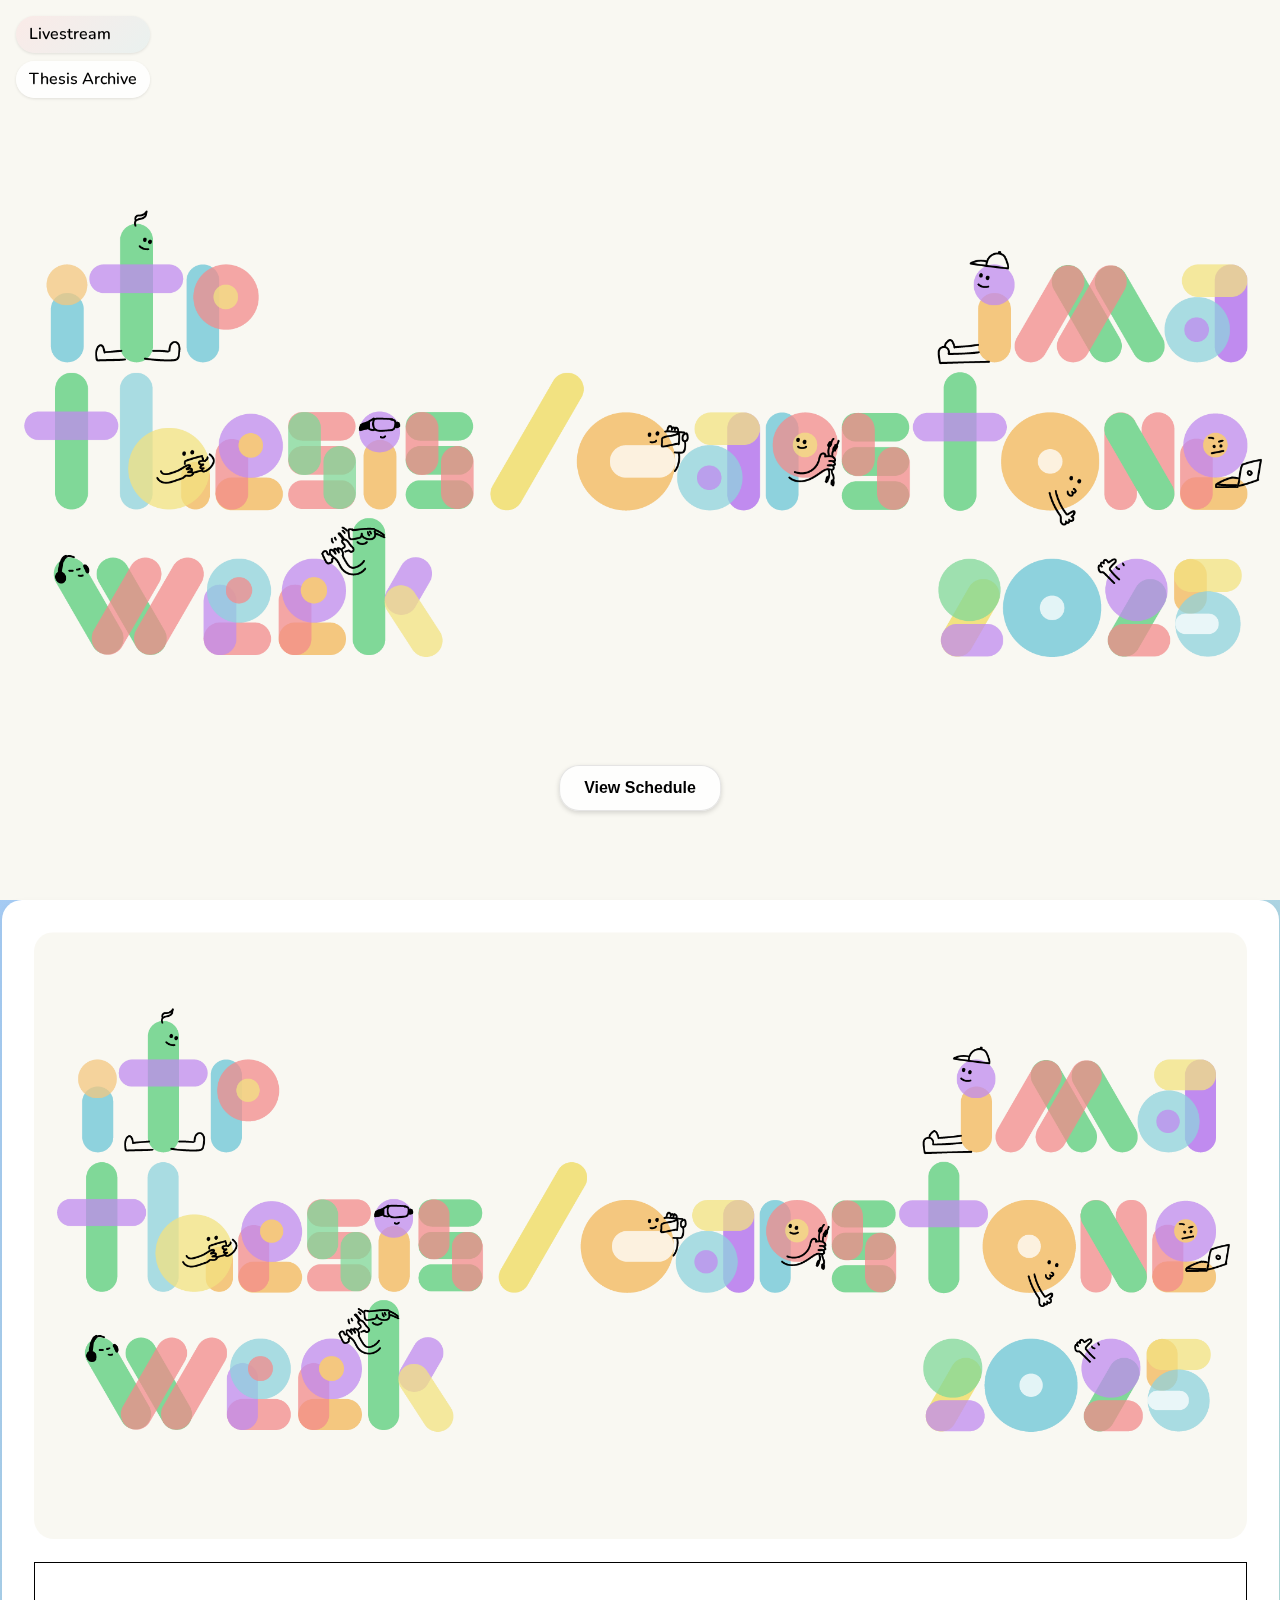
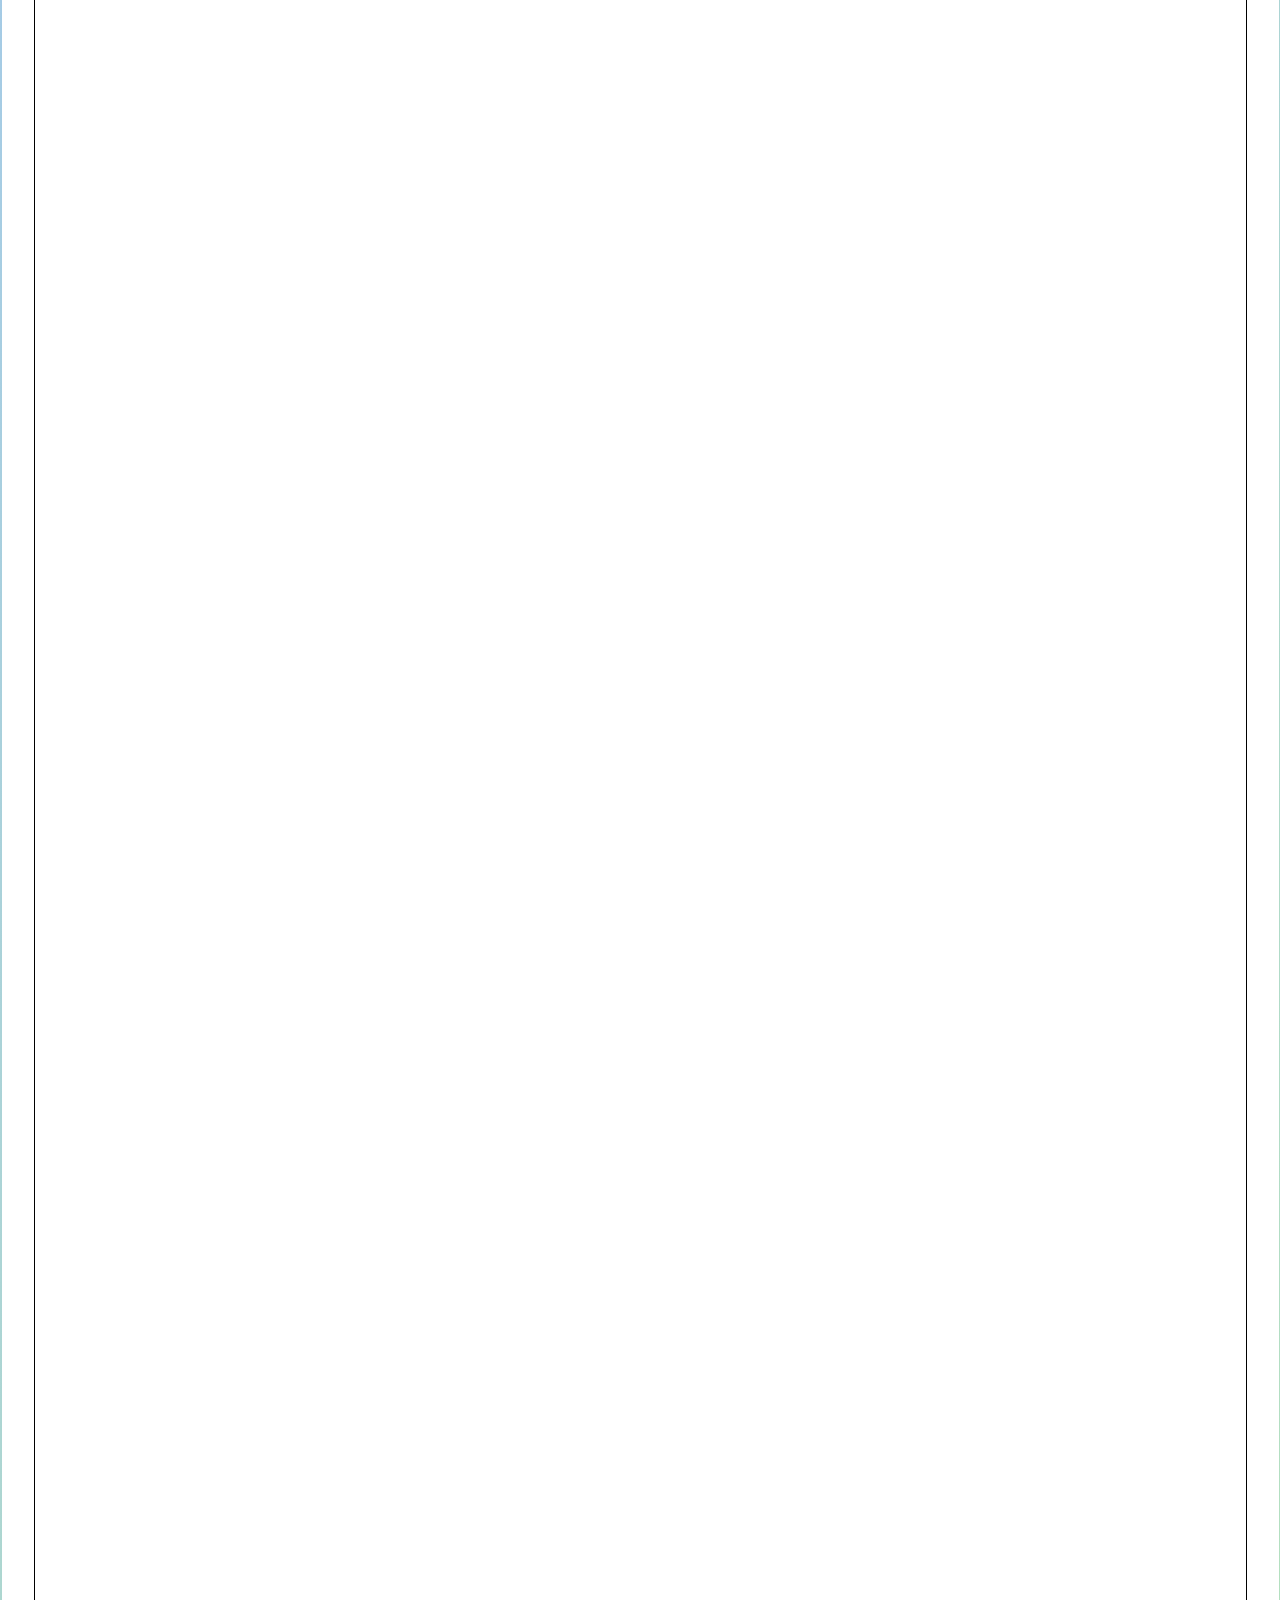
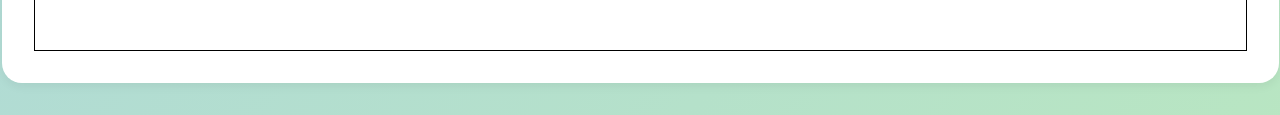
<file: index.html>
<!DOCTYPE html>
<html lang="en">

<head>
  <meta charset="UTF-8">
  <meta name="viewport" content="width=device-width, initial-scale=1.0">
  <title>2025 - ITP Thesis / IMA Capstone Week</title>
  <link href="https://fonts.googleapis.com/css2?family=Inter:wght@300;400;500;600;700&display=swap" rel="stylesheet">
  <link href="https://fonts.googleapis.com/css2?family=Nunito:wght@300;400;600;700&display=swap" rel="stylesheet">
  <style>
    :root {
      /* Pastel Palette */
      --primary: #A0C4FF;
      /* Soft Blue */
      --primary-light: #EAF2FF;
      /* Lighter Blue */
      --secondary: #F1F1F1;
      /* Light Gray */
      --text: #000000;
      /* Dark Gray -> Black for High Contrast */
      --text-light: #333333;
      /* Medium Gray -> Darker Gray for High Contrast */
      --break: #FFADAD;
      /* Soft Red */
      --break-light: #FFE5E5;
      /* Lighter Red */
      --border: #EAEAEA;
      /* Very Light Gray */
      --white: #FFFFFF;
      --bg-body: #FDFDFF;
      /* Very Light Gray/Off-white */
      --banner-text: #000000;
      /* Muted brown -> Black for High Contrast */
      --border-radius-large: 20px;
      /* Super round corners */
    }

    * {
      margin: 0;
      padding: 0;
      box-sizing: border-box;
    }

    body {
      font-family: 'Nunito', 'Inter', -apple-system, BlinkMacSystemFont, sans-serif;
      /* Added Nunito */
      color: var(--text);
      /* Updated background with a gradient */
      background: linear-gradient(135deg,
          #A0C4FF,
          /* Soft Blue */
          #BDECB6,
          /* Light Green */
          #FFFDBB,
          /* Light Yellow */
          #FFDAC1,
          /* Peach */
          #FFADAD,
          /* Soft Red */
          #D7B0FF
          /* Light Purple */
        );
      background-size: 600% 600%;
      /* Make gradient larger for smoother transition */
      animation: gradientBG 15s ease infinite;
      /* Animate the gradient */
      /* Removed gradient background - will be covered */
      background-color: var(--bg-body);
      line-height: 1.5;
      padding: 0;
      /* Remove body padding, handle spacing with banner/container */
      /* Add padding-top to push content below the initially rendered banner */
      /* This value might need adjustment depending on the banner image aspect ratio */
      /* padding-top: 60vh; REMOVED */
    }

    .site-banner {
      color: var(--banner-text);
      padding: 0;
      /* REMOVED padding */
      line-height: 0;
      /* Fixed Full Viewport Banner */
      position: fixed;
      top: 0;
      left: 0;
      width: 100vw;
      /* height: 100vh; REMOVED */
      height: 100vh;
      /* RESTORED */
      z-index: 1;
      /* background-color: #000; CHANGED Fallback color if image fails */
      background-color: #f9f8f2;
      /* Set desired background */
      transition: filter 0.3s ease;
      /* Add transition for smooth blur effect */
    }

    .site-banner.blurred {
      filter: blur(8px);
      /* Apply blur effect when class is added */
    }

    .site-banner img {
      display: block;
      /* Ensure image takes full width and removes bottom space */
      width: 100%;
      /* Already set inline, but good to have here */
      /* height: 100%; REMOVED */
      height: 100%;
      /* RESTORED */
      /* object-fit: cover; CHANGED Cover the area, cropping if needed */
      object-fit: contain;
      /* Contain image to show full image + background */
    }

    /* Style for the scroll-down button on the banner */
    .scroll-down-button {
      position: absolute;
      /* Position relative to the fixed banner */
      top: 85%;
      /* Position lower part of the banner */
      left: 50%;
      transform: translateX(-50%);
      z-index: 2;
      /* Above banner image, below nav */
      padding: 0.8rem 1.5rem;
      font-size: 1rem;
      font-weight: 600;
      color: var(--text);
      background-color: rgba(255, 255, 255, 0.85);
      border: 1px solid rgba(0, 0, 0, 0.1);
      border-radius: var(--border-radius-large);
      cursor: pointer;
      transition: all 0.2s ease;
      box-shadow: 0 2px 5px rgba(0, 0, 0, 0.15);
      backdrop-filter: blur(3px);
    }

    .scroll-down-button:hover {
      background-color: var(--white);
      transform: translateX(-50%) translateY(-2px);
      box-shadow: 0 4px 8px rgba(0, 0, 0, 0.2);
    }

    .site-nav {
      position: fixed;
      top: 0;
      left: 0;
      z-index: 101;
      padding: 1rem;
      /* Add some spacing */
      overflow: hidden;
      /* Hide overflow from animated rectangles */
    }

    /* Add animation container for rectangles */
    .nav-animation-container {
      position: absolute;
      top: 0;
      left: 0;
      width: 100%;
      height: 100%;
      pointer-events: none;
      display: block;
      overflow: visible;
    }

    /* Rectangle animation styles */
    .nav-rectangle {
      position: absolute;
      width: 100%;
      height: 100%;
      animation: rectangleFlow 8s linear infinite;
      opacity: 0.8;
      transform: translateY(0);
      overflow: visible;
      display: flex;
      align-items: center;
      justify-content: center;
      background-color: transparent;
      overflow: hidden;
    }

    .nav-rectangle img {
      width: 200%;
      height: auto;
      object-fit: contain;
      mix-blend-mode: multiply;
      display: block;
      transform: rotate(-90deg);
    }

    #sheetSchedule{
      display: block;
      width: 100%;
      height: 1689px;
      border: solid 1px black;
    }

    #jsonSchedule {
      display: none;
    }

    @keyframes rectangleFlow {
      0% {
        transform: translateY(0);
        opacity: 0.8;
      }

      100% {
        transform: translateY(-100%);
        opacity: 0.8;
      }
    }

    .site-nav a {
      color: var(--text);
      /* Changed from --primary */
      text-decoration: none;
      font-weight: 600;
      font-size: 1rem;
      transition: background-color 0.2s ease, color 0.2s ease;
      display: block;
      /* Make links block-level for easier spacing */
      margin-bottom: 0.5rem;
      /* Space between links */
      padding: 0.4rem 0.8rem;
      /* Padding inside link */
      background-color: rgba(255, 255, 255, 0.85);
      /* Updated Semi-transparent background */
      border-radius: var(--border-radius-large);
      /* Use variable for consistent rounding */
      backdrop-filter: blur(3px);
      /* Frosted glass effect */
      box-shadow: 0 1px 3px rgba(0, 0, 0, 0.1);
      position: relative;
      overflow: hidden;
    }

    .site-nav a.livestream-link {
      background: linear-gradient(135deg,
          rgba(255, 182, 193, 0.2),
          /* Pastel Pink */
          rgba(173, 216, 230, 0.2),
          /* Pastel Blue */
          rgba(144, 238, 144, 0.2),
          /* Pastel Green */
          rgba(255, 218, 185, 0.2),
          /* Pastel Peach */
          rgba(221, 160, 221, 0.2)
          /* Pastel Purple */
        );
      background-size: 400% 400%;
      animation: gradientFlow 8s ease infinite;
    }

    @keyframes gradientFlow {
      0% {
        background-position: 0% 50%;
      }

      50% {
        background-position: 100% 50%;
      }

      100% {
        background-position: 0% 50%;
      }
    }

    .site-nav a:hover {
      color: var(--text);
      background-color: var(--white);
      /* Use solid white on hover */
    }

    .container {
      max-width: 1277px;
      /* Reduced width */
      /* margin: 100vh auto 2rem; CHANGED */
      /* margin: 2rem auto 2rem; CHANGED Set top margin relative to body padding */
      margin: 100vh auto 2rem;
      /* RESTORED Start below banner */
      padding: 2rem;
      background-color: var(--white);
      border-radius: var(--border-radius-large);
      /* Use variable */
      box-shadow: 0 4px 10px rgba(0, 0, 0, 0.05);
      /* Soft shadow */
      position: relative;
      /* Needed for z-index stacking */
      z-index: 10;
      /* Above banner, below nav */
    }

    h1 {
      font-size: 1.8rem;
      /* Slightly smaller */
      font-weight: 600;
      margin-bottom: 1.5rem;
      color: var(--text);
      text-align: center;
      /* Center title */
    }

    .tabs {
      display: flex;
      gap: 0.5rem;
      margin-bottom: 2rem;
      flex-wrap: wrap;
    }

    .tab-button {
      padding: 0.75rem 1.25rem;
      background-color: var(--white);
      border: 1px solid var(--border);
      border-radius: var(--border-radius-large);
      /* Use variable */
      font-weight: 600;
      /* Bolder */
      font-size: 0.9rem;
      /* Slightly smaller */
      cursor: pointer;
      transition: all 0.2s ease;
      color: var(--text);
    }

    .tab-button:hover {
      background-color: var(--primary-light);
      border-color: var(--primary);
      color: var(--text);
      /* Changed from --primary */
    }

    .tab-button.active {
      background-color: var(--primary);
      color: var(--text);
      /* Changed from var(--white) to var(--text) for higher contrast */
      border-color: var(--primary);
      font-weight: 700;
      /* Make active text bolder for even better contrast */
    }

    /* Add specific colors for each day */
    .tab-button[data-day="monday"] {
      --day-color: #FFB5E8;
      /* Pastel Pink */
    }

    .tab-button[data-day="tuesday"] {
      --day-color: #B5DEFF;
      /* Pastel Blue */
    }

    .tab-button[data-day="wednesday"] {
      --day-color: #BFFCC6;
      /* Pastel Green */
    }

    .tab-button[data-day="thursday"] {
      --day-color: #FFC9DE;
      /* Pastel Rose */
    }

    .tab-button[data-day="friday"] {
      --day-color: #D5AAFF;
      /* Pastel Purple */
    }

    .tab-button:hover {
      background-color: var(--day-color);
      border-color: var(--day-color);
      color: var(--text);
    }

    .tab-button.active {
      background-color: var(--day-color);
      color: var(--text);
      /* Changed from var(--white) to var(--text) for higher contrast */
      border-color: var(--day-color);
      font-weight: 700;
      /* Make active text bolder for even better contrast */
    }

    .schedule {
      display: none;
    }

    .schedule.visible {
      display: block;
      animation: fadeIn 0.3s ease;
    }

    .timeline {
      position: relative;
    }

    .time-labels {
      display: flex;
      border-bottom: 1px solid var(--border);
      position: sticky;
      top: 60px;
      background-color: var(--white);
      z-index: 10;
      padding-bottom: 0.5rem;
    }

    .time-label {
      flex: 1;
      text-align: center;
      font-size: 0.8rem;
      color: var(--text-light);
      font-weight: 500;
    }

    .slots {
      position: relative;
      padding-top: 1rem;
      max-width: 95%;
      /* Constrain slots width slightly within container */
      margin: 0 auto;
      /* Center the slots area */
    }

    .time-slot {
      display: flex;
      margin-bottom: 1.2rem;
      /* Increased space to prevent overlap */
      height: 3.2rem;
      /* Slightly shorter */
      position: relative;
      align-items: center;
      /* Align items vertically */
    }

    .time {
      width: 70px;
      /* Slightly narrower time */
      font-size: 0.9rem;
      /* Increased from 0.8rem */
      color: var(--text);
      /* Changed from --text-light to --text for better contrast */
      font-weight: 600;
      /* Increased from 500 */
      display: flex;
      align-items: center;
      flex-shrink: 0;
      justify-content: flex-end;
      /* Right align time */
      padding-right: 0.75rem;
      /* Space between time and slot */
      background-color: rgba(255, 255, 255, 0.7);
      /* Added subtle background */
      padding: 0.2rem 0.5rem;
      /* Added padding */
      border-radius: 4px;
      /* Added rounded corners */
      margin-right: 0.5rem;
      /* Added spacing */
    }

    .slot-content {
      flex: 1;
      background-color: var(--white);
      border: none;
      /* Remove base border */
      border-top: 1px solid rgba(255, 255, 255, 0.5);
      /* Lighter top */
      border-radius: var(--border-radius-large);
      /* Use variable */
      padding: 0.6rem 0.9rem;
      /* Adjusted padding */
      font-size: 0.9rem;
      /* Adjusted font size */
      transition: all 0.2s ease;
      display: flex;
      align-items: center;
      height: 100%;
      min-width: 0;
      /* Allow shrinking */
    }

    .slot-content:hover {
      /* border-color: var(--primary); Keep base hover border */
      border-color: var(--text-light);
      /* Use a darker neutral border on hover */
      transform: translateY(-2px);
      box-shadow: 0 4px 6px -1px rgba(0, 0, 0, 0.05);
      /* Softer shadow */
    }

    /* 3D Border Effect for Slot Content (Students & Breaks) */
    .student-slot .slot-content,
    .break-slot .slot-content {
      border: none;
      /* Remove base border */
      border-top: 1px solid rgba(255, 255, 255, 0.5);
      /* Lighter top */
      border-radius: var(--border-radius-large);
      /* Use variable */
      padding: 0.6rem 0.9rem;
      /* Adjusted padding */
      font-size: 0.9rem;
      /* Adjusted font size */
      transition: all 0.2s ease;
      display: flex;
      align-items: center;
      height: 100%;
      min-width: 0;
      /* Allow shrinking */
    }

    .empty-slot .slot-content {
      background-color: var(--bg-body);
      /* Use body bg for empty */
      border: 1px dashed var(--border);
      color: var(--text-light);
      flex-shrink: 0;
      /* Prevent shrinking */
    }

    .break-slot .slot-content {
      background-color: var(--break-light);
      border-color: var(--break);
      color: var(--text);
      /* Changed from --break */
      font-weight: 600;
    }

    .student-slot .student-name {
      font-weight: 600;
      /* Bolder names */
      white-space: nowrap;
      /* Prevent wrapping */
      overflow: hidden;
      /* Hide overflow */
      text-overflow: ellipsis;
      /* Add ellipsis */
    }

    .student-slot .slot-number {
      background-color: var(--primary);
      color: var(--white);
      border-radius: 50%;
      width: 22px;
      /* Adjusted size */
      height: 22px;
      /* Adjusted size */
      display: flex;
      align-items: center;
      justify-content: center;
      font-size: 0.7rem;
      /* Adjusted size */
      margin-right: 0.6rem;
      /* Adjusted margin */
      flex-shrink: 0;
      /* Prevent shrinking */
      /* 3D Border Effect for Slot Number */
      border-top: 1px solid rgba(255, 255, 255, 0.6);
      /* Lighter top */
      border-left: 1px solid rgba(255, 255, 255, 0.5);
      /* Lighter left */
      border-bottom: 1px solid rgba(0, 0, 0, 0.2);
      /* Darker bottom */
      border-right: 1px solid rgba(0, 0, 0, 0.2);
      /* Darker right */
      box-shadow: 1px 1px 2px rgba(0, 0, 0, 0.1);
      /* Subtle drop shadow */
      /* Ensure text contrasts with dynamic background */
      /* color: var(--white); /* Set dynamically in JS now */
      /* background-color: var(--primary); /* Set dynamically in JS now */
    }

    .legend {
      display: flex;
      gap: 1.5rem;
      margin: 2rem 0;
      flex-wrap: wrap;
    }

    .legend-item {
      display: flex;
      align-items: center;
      font-size: 0.85rem;
    }

    .legend-color {
      width: 12px;
      height: 12px;
      border-radius: 3px;
      margin-right: 0.5rem;
    }

    .legend-break .legend-color {
      background-color: var(--break);
    }

    .legend-empty .legend-color {
      background-color: #F9FAFB;
      border: 1px dashed var(--border);
    }

    .legend-student .legend-color {
      background-color: var(--primary);
    }

    .visually-hidden {
      display: none;
    }

    .consolidated-empty-slot .slot-content {
      background-color: var(--secondary);
      /* Use secondary gray */
      border: 1px dashed var(--border);
      color: var(--text-light);
      font-style: italic;
      height: auto;
      /* Allow height to adjust */
      min-height: 3.2rem;
      /* Match new slot height */
      padding: 0.8rem 1rem;
      /* Adjusted padding */
      align-items: center;
      justify-content: center;
      border-radius: var(--border-radius-large);
      /* Use variable */
    }

    .consolidated-empty-slot .time {
      display: none;
      /* Hide the individual time for consolidated slots */
    }

    /* Section Styling */
    .schedule-section {
      border: 1px solid var(--border);
      /* Folder-like corners: Rounded top, square bottom */
      border-radius: 10px;
      /* Rounded all corners */
      margin-bottom: 1.5rem;
      padding: 1rem;
      transition: background-color 0.3s ease;
      position: relative;
      /* Needed for absolute positioning of the tab */
      padding-top: 1rem;
      /* Adjust padding-top if needed based on tab */
      margin-top: 30px;
      /* Increased margin-top for more tab clearance */
      /* Remove background-clip if it causes issues */
      /* background-clip: padding-box; */
    }

    .section-department-tab {
      position: absolute;
      top: -25px;
      left: 15px;
      background-color: inherit;
      color: var(--text);
      padding: 0.4rem 0.8rem;
      border: 1px solid var(--border);
      border-bottom: none;
      border-radius: 8px 8px 0 0;
      font-size: 0.75rem;
      font-weight: 700;
      z-index: 5;
      text-transform: uppercase;
      letter-spacing: 0.5px;
      white-space: nowrap;
      cursor: pointer;
      transition: all 0.2s ease;
    }

    .section-department-tab:hover {
      text-decoration: underline;
    }

    .section-content {
      /* Hidden by default - using max-height for transition */
      max-height: 0;
      overflow: hidden;
      transition: max-height 0.4s ease-out;
      opacity: 0;
      transition: max-height 0.4s ease-out, opacity 0.3s ease-out;
    }

    .schedule-section.expanded .section-content {
      /* Adjust max-height as needed, should be larger than expected content */
      max-height: 2000px;
      /* Increased value to accommodate more content */
      opacity: 1;
    }

    .section-instructor {
      font-weight: 600;
      color: var(--text);
      /* Ensure contrast */
      margin-bottom: 1rem;
      padding-bottom: 0.5rem;
      border-bottom: 1px solid var(--border);
      font-size: 0.85rem;
      /* Slightly smaller */
      margin-top: 0rem;
      /* Remove space below the tab */
      /* Mix blend mode can sometimes help text contrast on varied backgrounds, but can be complex */
      /* mix-blend-mode: difference; /* Experiment if needed */
    }

    /* Remove section-color-* classes as we'll use inline styles */
    /*.schedule-section.section-color-1 { ... } etc. */

    @keyframes fadeIn {
      from {
        opacity: 0;
        transform: translateY(10px);
      }

      to {
        opacity: 1;
        transform: translateY(0);
      }
    }

    /* Added animation for the background gradient */
    @keyframes gradientBG {
      0% {
        background-position: 0% 50%;
      }

      50% {
        background-position: 100% 50%;
      }

      100% {
        background-position: 0% 50%;
      }
    }

    @media (max-width: 768px) {
      .container {
        padding: 1rem;
      }

      .time {
        width: 60px;
        font-size: 0.75rem;
      }

      .slot-content {
        padding: 0.5rem 0.75rem;
        font-size: 0.85rem;
      }

      .student-slot .slot-number {
        width: 20px;
        height: 20px;
        font-size: 0.7rem;
        margin-right: 0.5rem;
      }
    }

    @media (max-width: 1229px) {
      body {
        padding-top: 0;
        /* Remove space reserved for fixed banner */
        overflow: visible;
        /* Changed from hidden to visible to allow scrolling */
      }

      /* Hide banner image in container on mobile */
      .container img {
        display: none;
      }

      .layout-wrapper {
        display: flex;
        height: 100vh;
        /* Make wrapper fill viewport height */
        overflow: visible;
        /* Changed from hidden to visible */
      }

      .left-column {
        width: 280px;
        /* Fixed width for left column */
        flex-shrink: 0;
        padding: 1rem;
        height: 100vh;
        /* Fill viewport height */
        overflow-y: auto;
        /* Changed from hidden to auto to allow scrolling */
        position: sticky;
        /* Keep left column visible */
        top: 0;
        background-color: #f9f8f2;
        /* Updated background color */
        border-right: 1px solid var(--border);
        position: relative;
        /* For animation container positioning */
      }

      .right-column {
        flex-grow: 1;
        /* Take remaining width */
        height: 100vh;
        /* Fill viewport height */
        overflow-y: auto;
        /* Allow right column (schedule) to scroll */
        padding: 1.5rem 2rem;
        /* Add padding for content */
        -webkit-overflow-scrolling: touch;
        /* Smooth scrolling on iOS */
      }

      .site-nav {
        position: static;
        /* Override fixed positioning */
        padding: 0;
        /* Remove original padding */
        position: relative;
        /* For z-index stacking */
        z-index: 1;
        /* Place above animation */
      }

      .nav-animation-container {
        display: block;
        /* Show animation on mobile */
        position: fixed;
        /* Fixed to viewport */
        top: 0;
        left: 0;
        width: 280px;
        /* Match left column width */
        height: 100vh;
        /* Full viewport height */
        z-index: 0;
        /* Place behind content */
      }

      .site-nav a {
        /* Styles mostly okay, maybe adjust margin */
        margin-bottom: 0.75rem;
        position: relative;
        /* Ensure links appear above animation */
        z-index: 1;
      }

      /* Adjust Banner for Sidebar */
      .site-banner-placeholder .site-banner {
        /* Styles are set by JS, but ensure no conflicting CSS */
        position: static !important;
        /* Ensure it's not fixed */
        height: auto !important;
        width: 100% !important;
        margin-top: 1rem !important;
        /* Ensure space */
        z-index: auto;
        /* Reset z-index */
      }

      .site-banner img {
        object-fit: contain;
        /* Ensure full image is visible */
        max-height: 300px;
        /* Limit banner height in sidebar */
      }

      .scroll-down-button {
        display: none !important;
        /* Hide button moved by JS, but CSS backup */
      }

      /* Adjust Container for Right Column */
      .container {
        margin: 0 auto;
        /* Remove top margin, keep centered horizontally if needed */
        max-width: 100%;
        /* Allow container to fill right column */
        padding: 1rem;
        /* Adjust padding if needed */
        height: auto;
        /* Let content define height */
        box-shadow: none;
        /* Remove shadow if desired */
        border-radius: var(--border-radius-large);
        /* Keep rounding */
        /* Ensure container background is distinct from right-column padding area */
        background-color: var(--white);
        position: relative;
        /* Reset z-index context if needed */
        z-index: auto;
      }

      /* Adjust sticky time labels for new scrolling context */
      .time-labels {
        top: 0;
        /* Stick to the top of the scrolling right column */
        z-index: 100;
        /* Ensure it's above schedule content */
      }

      /* Adjust section tab positioning relative to scrolling container */
      .section-department-tab {
        /* Might need adjustment if sticking behavior changes */
        z-index: 10;
        /* Ensure above section content but below time labels */
      }
    }

    /* === Mobile Menu Styles (below 850px) === */
    #menu-toggle,
    #close-menu {
      display: none;
      /* Hide buttons by default */
      position: fixed;
      /* Keep them in place */
      z-index: 105;
      /* Above most other elements */
      background: rgba(255, 255, 255, 0.85);
      border: 1px solid rgba(0, 0, 0, 0.1);
      border-radius: 50%;
      width: 40px;
      height: 40px;
      font-size: 1.5rem;
      line-height: 38px;
      /* Center icon vertically */
      text-align: center;
      cursor: pointer;
      box-shadow: 0 2px 5px rgba(0, 0, 0, 0.15);
      backdrop-filter: blur(3px);
      color: var(--text);
    }

    #menu-toggle {
      top: 1rem;
      left: 1rem;
    }

    #close-menu {
      top: 1rem;
      right: 1rem;
      /* Positioned relative to the sliding menu */
      /* Override fixed positioning when inside the column */
      position: absolute;
    }

    @media (max-width: 849px) {
      .layout-wrapper {
        /* On mobile, layout-wrapper doesn't need flex */
        display: block;
      }

      #menu-toggle {
        display: block;
        /* Show hamburger on mobile */
      }

      .left-column {
        position: fixed;
        top: 0;
        left: 0;
        height: 100vh;
        width: 280px;
        /* Or your preferred width */
        transform: translateX(-100%);
        transition: transform 0.3s ease-in-out;
        z-index: 102;
        /* Above content, below buttons */
        background-color: #f9f8f2;
        /* Updated background color */
        border-right: 1px solid var(--border);
        overflow: hidden;
        /* Prevent overflow */
        /* overflow-y: auto; Allow vertical scrolling for content */
        padding-top: 4rem;
        /* Space for close button */
      }

      .left-column.open {
        transform: translateX(0);
      }

      .left-column.open #close-menu {
        display: block;
        /* Show close button only when menu is open */
      }

      .right-column {
        width: 100%;
        height: auto;
        /* Allow content to determine height */
        overflow-y: visible;
        /* Reset overflow */
        padding: 1rem;
        /* Adjust padding */
        padding-top: 4rem;
        /* Add padding to avoid content going under fixed menu toggle */
      }

      .right-column #menu-toggle {
        /* Already positioned fixed, no extra style needed here */
      }

      .container {
        margin-top: 0;
        /* Remove margin pushed by banner */
        padding-top: 1rem;
        /* Adjust if needed */
      }

      /* Hide banner elements that don't make sense in sidebar */
      .left-column .site-banner .scroll-down-button {
        display: none !important;
      }

      /* Ensure banner image fits */
      .left-column .site-banner img {
        max-height: 200px;
        /* Further reduce height */
        object-fit: contain;
      }

      /* Adjust nav links if needed */
      .left-column .site-nav {
        margin-top: 1rem;
        /* Add space below close button */
      }
    }

    /* === End Mobile Menu Styles === */

    @media (min-width: 1230px) {
      .nav-animation-container {
        display: none;
        /* Hide the animation container on wide screens */
      }
    }
  </style>
</head>

<body>
  <div class="site-banner">
    <img src="./public/assets/banner.png" alt="IMA / ITP Thesis Capstone Banner" class="logo">
    <button id="viewScheduleBtn" class="scroll-down-button">View Schedule</button>
  </div>

  <main class="layout-wrapper">
    <div class="left-column">
      <div class="nav-animation-container">
        <div class="nav-rectangle">
          <img src="./public/assets/banner.png" alt="IMA / ITP Thesis Capstone Banner" />
        </div>
        <div class="nav-rectangle">
          <img src="./public/assets/banner.png" alt="IMA / ITP Thesis Capstone Banner" />
        </div>
        <div class="nav-rectangle">
          <img src="./public/assets/banner.png" alt="IMA / ITP Thesis Capstone Banner" />
        </div>
        <div class="nav-rectangle">
          <img src="./public/assets/banner.png" alt="IMA / ITP Thesis Capstone Banner" />
        </div>
        <div class="nav-rectangle">
          <img src="./public/assets/banner.png" alt="IMA / ITP Thesis Capstone Banner" />
        </div>
        <div class="nav-rectangle">
          <img src="./public/assets/banner.png" alt="IMA / ITP Thesis Capstone Banner" />
        </div>
      </div>
      <button id="close-menu" aria-label="Close menu">&times;</button>
      <nav class="site-nav">
        <a href="livestream.html" class="livestream-link">Livestream</a>
        <a href="http://itp.nyu.edu/thesis/archive" target="_blank">Thesis Archive</a>
      </nav>
      <div class="site-banner-placeholder"></div>
    </div>

    <div class="right-column">
      <button id="menu-toggle" aria-label="Open menu">&#9776;</button>
      <div class="container">
        <img style="border-radius: 20px; margin-bottom: 1rem" width="100%" src="./public/assets/banner.png"
          alt="IMA / ITP Thesis Capstone Banner" />

        <iframe id="sheetSchedule" src="https://docs.google.com/spreadsheets/d/e/2PACX-1vShGic_Em9G53mM2WOmABByT2n8ZsWSZMbVfePNIZtgY8OyQJlx79Bb-GTlsEvLDSfQVQNGcKves7wz/pubhtml?gid=549770974&single=true" width="100%" height="1690">
        </iframe>

        <section id="jsonSchedule">
          <div class="tabs">
            <button class="tab-button active" data-day="monday">Monday, May 5</button>
            <button class="tab-button" data-day="tuesday">Tuesday, May 6</button>
            <button class="tab-button" data-day="wednesday">Wednesday, May 7</button>
            <button class="tab-button" data-day="thursday">Thursday, May 8</button>
            <button class="tab-button" data-day="friday">Friday, May 9</button>
          </div>

          <div id="monday" class="schedule visible">
            <h2>Monday, May 5</h2>
            <div class="timeline">
              <div class="slots">
                <!-- Slots will be generated by JavaScript -->
              </div>
            </div>
          </div>

          <div id="tuesday" class="schedule">
            <h2>Tuesday, May 6</h2>
            <div class="timeline">
              <div class="slots">
                <!-- Slots will be generated by JavaScript -->
              </div>
            </div>
          </div>

          <div id="wednesday" class="schedule">
            <h2>Wednesday, May 7</h2>
            <div class="timeline">
              <div class="slots">
                <!-- Slots will be generated by JavaScript -->
              </div>
            </div>
          </div>

          <div id="thursday" class="schedule">
            <h2>Thursday, May 8</h2>
            <div class="timeline">
              <div class="slots">
                <!-- Slots will be generated by JavaScript -->
              </div>
            </div>
          </div>

          <div id="friday" class="schedule">
            <h2>Friday, May 9</h2>
            <div class="timeline">
              <div class="slots">
                <!-- Slots will be generated by JavaScript -->
              </div>
            </div>
          </div>
        </section>
      </div>
    </div>
  </main>

  <script>
    document.addEventListener('DOMContentLoaded', async function () {
      const tabs = document.querySelectorAll('.tab-button');
      const schedules = document.querySelectorAll('.schedule');
      const totalSectionColors = 4; // No longer needed for cycling
      let scheduleData = {}; // To store fetched data
      let instructorMap = {}; // To map instructor IDs to names AND colors

      // --- Helper Functions ---
      function parseTime(timeStr) {
        if (!timeStr) return 0;
        const [time, modifier] = timeStr.split(' ');
        if (!time || !modifier) return 0; // Basic validation
        let [hours, minutes] = time.split(':').map(Number);
        if (isNaN(hours) || isNaN(minutes)) return 0; // More validation
        if (modifier.toUpperCase() === 'PM' && hours !== 12) hours += 12;
        if (modifier.toUpperCase() === 'AM' && hours === 12) hours = 0; // Midnight case
        return hours * 60 + minutes; // Return total minutes from midnight
      }

      function formatTime(totalMinutes) {
        let hours = Math.floor(totalMinutes / 60);
        const minutes = totalMinutes % 60;
        const modifier = hours >= 12 ? 'PM' : 'AM';
        hours = hours % 12;
        if (hours === 0) hours = 12; // Handle 12 AM/PM
        return `${hours}:${minutes.toString().padStart(2, '0')} ${modifier}`;
      }

      // --- Helper Function to Darken a Hex Color ---
      function darkenColor(hexColor, amount) {
        if (!hexColor || typeof hexColor !== 'string' || hexColor.charAt(0) !== '#') {
          // console.warn("Invalid color passed to darkenColor:", hexColor);
          return 'var(--primary-light)'; // Return default if invalid
        }
        let color = hexColor.slice(1); // Remove #
        let num = parseInt(color, 16);

        let r = (num >> 16) - amount;
        let g = ((num >> 8) & 0x00FF) - amount;
        let b = (num & 0x0000FF) - amount;

        r = Math.max(0, r); // Clamp values to 0-255
        g = Math.max(0, g);
        b = Math.max(0, b);

        r = Math.min(255, r);
        g = Math.min(255, g);
        b = Math.min(255, b);

        let newColor = (r << 16) + (g << 8) + b;
        return '#' + newColor.toString(16).padStart(6, '0');
      }

      // --- Helper Function to Lighten a Hex Color ---
      function lightenColor(hexColor, amount) {
        if (!hexColor || typeof hexColor !== 'string' || hexColor.charAt(0) !== '#') {
          // console.warn("Invalid color passed to lightenColor:", hexColor);
          return 'var(--primary-light)'; // Fallback
        }
        let color = hexColor.slice(1); // Remove #
        let num = parseInt(color, 16);

        let r = (num >> 16) + amount;
        let g = ((num >> 8) & 0x00FF) + amount;
        let b = (num & 0x0000FF) + amount;

        r = Math.min(255, Math.max(0, r)); // Clamp values to 0-255
        g = Math.min(255, Math.max(0, g));
        b = Math.min(255, Math.max(0, b));

        let newColor = (r << 16) + (g << 8) + b;
        return '#' + newColor.toString(16).padStart(6, '0');
      }

      // --- Helper Function to Find Next Non-Empty/Non-Break Event ---
      function findNextMeaningfulEventInfo(startTime, dayData, eventsMap, slotDuration, dayEndTime) {
        for (let lookaheadTime = startTime + slotDuration; lookaheadTime < dayEndTime; lookaheadTime +=
          slotDuration) {
          const eventData = eventsMap.get(lookaheadTime);
          if (eventData) {
            if (eventData.type === 'student') {
              const isExternal = !!eventData.from_section;
              const instructorIdForSection = isExternal ? eventData.from_section : eventData.instructorId;
              return {
                eventData,
                instructorIdForSection,
                time: lookaheadTime
              };
            } else if (eventData.type === 'break') {
              // Skip breaks when looking for the *next* section anchor
              continue;
            } else {
              // Found some other non-empty, non-break, non-student event type? Stop searching.
              return null;
            }
          }
          // Implicitly skip empty slots (eventData is null)
        }
        return null; // No meaningful event found after startTime
      }

      // --- Schedule Rendering Logic ---
      function renderSchedule(data) {
        scheduleData = data; // Store for later use if needed
        // Update instructorMap to include colors AND department
        instructorMap = data.instructors.reduce((map, instr) => {
          map[instr.id] = {
            name: instr.name,
            color: instr.color || '#FFFFFF',
            department: instr.department || 'N/A'
          }; // Added department
          return map;
        }, {});

        Object.keys(data.schedule).forEach(dayKey => {
          const dayData = data.schedule[dayKey];
          const dayElement = document.getElementById(dayKey);
          if (!dayElement) {
            console.error(`Schedule container for ${dayKey} not found.`);
            return;
          }
          const slotsContainer = dayElement.querySelector('.slots');
          if (!slotsContainer) {
            console.error(`Slots container for ${dayKey} not found.`);
            return;
          }

          // Set h2 title from JSON data - Find h2 specific to the schedule div
          const h2 = dayElement.querySelector('h2');
          if (h2 && dayData.date) { // Check if dayData.date exists
            h2.textContent = dayData.date;
          } else if (h2) {
            // Fallback if date isn't in JSON (e.g., use the ID)
            h2.textContent = dayKey.charAt(0).toUpperCase() + dayKey.slice(1);
          }

          slotsContainer.innerHTML = ''; // Clear existing static content

          generateAndDisplaySlots(dayKey, dayData, slotsContainer);
        });

        // Ensure the initially active tab's content is visible
        const activeTab = document.querySelector('.tab-button.active');
        if (activeTab) {
          const initialDay = activeTab.getAttribute('data-day');
          const initialSchedule = document.getElementById(initialDay);
          if (initialSchedule) {
            schedules.forEach(s => s.classList.remove('visible'));
            initialSchedule.classList.add('visible');
          }
        }
      }

      function generateAndDisplaySlots(dayKey, dayData, slotsContainer) {
        const eventsMap = new Map();
        dayData.events.forEach(eventBlock => {
          let currentEventTime = parseTime(eventBlock.startTime);
          eventBlock.slots.forEach((slot, index) => {
            // Store the original event block reference if needed, or just necessary data
            eventsMap.set(currentEventTime + index * dayData.slotDuration, {
              ...slot,
              instructorId: eventBlock.instructorId, // Hosting instructor
              eventBlockStartTime: eventBlock.startTime
            });
          });
        });

        const dayStartTime = parseTime(dayData.startTime);
        const dayEndTime = parseTime(dayData.endTime);
        const slotDuration = dayData.slotDuration;

        let finalElements = [];
        let currentSection = null;
        let currentSectionInstructorId = null;
        let consecutiveEmptySlots = [];

        for (let currentTime = dayStartTime; currentTime < dayEndTime; currentTime += slotDuration) {
          const timeStr = formatTime(currentTime);
          const eventData = eventsMap.get(currentTime);

          if (eventData) {
            // Skip student slots with no name (treat as empty)
            if (eventData.type === 'student' && !eventData.name) {
              consecutiveEmptySlots.push({
                time: timeStr
              });
              continue; // Skip the rest of the loop for this slot
            }

            // If we encounter an event, first process any accumulated empty slots
            if (consecutiveEmptySlots.length > 0) {
              // Determine the instructor ID of the *next* meaningful slot for section matching
              let nextMeaningfulInstructorId = null;
              if (eventData.type === 'student') {
                nextMeaningfulInstructorId = eventData.instructorId; // Hosting instructor
              } else if (eventData.type === 'break') {
                // If the current event is a break, look *past* it for the next student slot
                const nextStudentInfo = findNextMeaningfulEventInfo(currentTime, dayData, eventsMap, slotDuration,
                  dayEndTime);
                if (nextStudentInfo && nextStudentInfo.eventData.type === 'student') {
                  nextMeaningfulInstructorId = nextStudentInfo
                    .instructorIdForSection; // Hosting instructor of the student after the break
                }
                // If the next meaningful event isn't a student, we can't group the empty slot
              }
              // If eventData.type is something else, nextMeaningfulInstructorId remains null

              // Check if the empty block is surrounded by the same section
              const shouldIncludeEmptyInCurrentSection = currentSection &&
                currentSectionInstructorId !== null &&
                nextMeaningfulInstructorId !== null &&
                currentSectionInstructorId === nextMeaningfulInstructorId;

              const startTimeStr = consecutiveEmptySlots[0].time;
              const endTimeStr = formatTime(parseTime(consecutiveEmptySlots[consecutiveEmptySlots.length - 1]
                .time) + slotDuration);
              const consolidatedSlot = document.createElement('div');
              consolidatedSlot.classList.add('time-slot', 'consolidated-empty-slot');
              consolidatedSlot.innerHTML = `
                      <div class="time"></div>
                      <div class="slot-content">${startTimeStr} - ${endTimeStr}</div>
                    `;

              if (shouldIncludeEmptyInCurrentSection) {
                // Add the consolidated empty slot INSIDE the current section's content wrapper
                const contentWrapper = currentSection.querySelector('.section-content');
                if (contentWrapper) {
                  contentWrapper.appendChild(consolidatedSlot);
                } else {
                  // Fallback or error handling if content wrapper isn't found
                  console.error("Could not find content wrapper for consolidated empty slot in section",
                    currentSection);
                  // As a fallback, add it outside the section to avoid losing it
                  if (currentSection && currentSection.querySelector('.student-slot, .break-slot')) {
                    finalElements.push(currentSection); // Add section first
                  }
                  finalElements.push(consolidatedSlot); // Add empty slot after
                  currentSection = null; // Section state is now uncertain/reset
                  currentSectionInstructorId = null;
                }
                // DO NOT close the current section since we added the empty slot inside
              } else {
                // Default behavior: Close the current section (if any and has content)
                // and add the empty slot separately to finalElements
                if (currentSection) {
                  if (currentSection.querySelector(
                      '.student-slot, .break-slot')) { // Only add section if it had actual content
                    finalElements.push(currentSection);
                  }
                }
                finalElements.push(consolidatedSlot);
                currentSection = null; // Reset section tracking as it's closed or wasn't applicable
                currentSectionInstructorId = null;
              }
              consecutiveEmptySlots = []; // Reset empty slots accumulator
            }
            // --- End of processing accumulated empty slots ---

            // Now process the actual event (eventData) which triggered the empty slot processing
            const isExternal = !!eventData.from_section;
            const originalInstructorId = isExternal ? eventData.from_section : eventData.instructorId;
            const slotElement = createSlotElement(eventData, timeStr, isExternal, originalInstructorId);

            if (eventData.type === 'break') {
              // Logic to determine if break belongs inside current section or acts as separator
              const nextStudentInfo = findNextMeaningfulEventInfo(currentTime, dayData, eventsMap, slotDuration,
                dayEndTime);
              let includeBreakInSection = false;
              // Include break if section exists AND next student slot belongs to the same section instructor
              if (currentSection && nextStudentInfo && nextStudentInfo.eventData.type === 'student' &&
                currentSectionInstructorId === nextStudentInfo.instructorIdForSection) {
                includeBreakInSection = true;
              }

              if (includeBreakInSection) {
                // Add break to the current section's content wrapper
                const contentWrapper = currentSection.querySelector('.section-content');
                if (contentWrapper) {
                  contentWrapper.appendChild(slotElement);
                } else {
                  console.error('Could not find content wrapper for break in section', currentSection);
                  // Fallback: treat break as separator if wrapper not found
                  if (currentSection && currentSection.querySelector('.student-slot, .break-slot')) {
                    finalElements.push(currentSection);
                  }
                  finalElements.push(slotElement);
                  currentSection = null;
                  currentSectionInstructorId = null;
                }
                // Do NOT close the current section
              } else {
                // Break acts as a separator
                if (currentSection) {
                  // Check if the section actually has student/break slots before adding
                  if (currentSection.querySelector('.student-slot, .break-slot')) {
                    finalElements.push(currentSection); // Close previous section
                  }
                }
                // Add break as a standalone element
                finalElements.push(slotElement);
                currentSection = null; // Reset section tracking
                currentSectionInstructorId = null;
              }
            } else if (eventData.type === 'student') {
              // Section grouping is ALWAYS based on the HOSTING instructor
              const hostingInstructorId = eventData.instructorId;
              const instructorInfo = instructorMap[
                hostingInstructorId]; // Info for section based on HOSTING instructor
              const sectionInstructorId = hostingInstructorId; // Use hosting ID for grouping
              const department = instructorInfo ? instructorInfo.department :
                'N/A'; // Department of HOSTING instructor

              // Check if the current student slot belongs to the currently open section
              if (currentSection && currentSectionInstructorId === sectionInstructorId) {
                // Add slot to existing section's content wrapper
                const contentWrapper = currentSection.querySelector('.section-content');
                if (contentWrapper) {
                  contentWrapper.appendChild(slotElement); // Add the potentially styled external slot
                } else {
                  console.error('Could not find content wrapper for student in section', currentSection);
                  // Fallback: Start a new section if content wrapper is missing
                  if (currentSection.querySelector('.student-slot, .break-slot')) {
                    finalElements.push(currentSection);
                  } // Push previous section first
                  currentSection = null; // Force creation of new section below
                }
              }

              // If no current section or instructor ID doesn't match, start a new one
              // This 'if' condition will be true if currentSection is null or IDs mismatch
              if (!currentSection || currentSectionInstructorId !== sectionInstructorId) {
                // If we are starting a new section AND there was a previous section, add it first
                // (This check is redundant if the section was already closed by break/empty slot logic, but safe)
                if (currentSection && currentSection.querySelector('.student-slot, .break-slot')) {
                  finalElements.push(currentSection);
                }

                // Create the new section element
                currentSection = document.createElement('div');
                currentSection.classList.add('schedule-section', 'expanded');
                currentSectionInstructorId = sectionInstructorId; // Set section ID to HOSTING instructor

                const instructorName = instructorInfo ? instructorInfo.name :
                  'Unknown'; // HOSTING instructor name

                // Create and add the department tab (based on HOSTING instructor)
                const departmentTab = document.createElement('div');
                departmentTab.classList.add('section-department-tab');
                departmentTab.textContent = `${department} / ${instructorName}`;
                currentSection.appendChild(departmentTab);

                // Create the content wrapper
                const contentWrapper = document.createElement('div');
                contentWrapper.classList.add('section-content');

                // Apply background color to the section block (based on HOSTING instructor)
                if (instructorInfo && instructorInfo.color) {
                  currentSection.style.backgroundColor = instructorInfo.color;
                } else {
                  currentSection.style.backgroundColor = 'var(--white)';
                }

                // Add click listener to the tab
                departmentTab.addEventListener('click', (e) => {
                  e.preventDefault();
                  e.stopPropagation();
                  const sectionEl = departmentTab.parentElement;
                  sectionEl.classList.toggle('expanded');
                });

                contentWrapper.appendChild(slotElement); // Add the first slot
                currentSection.appendChild(contentWrapper);
                // Note: The new section is NOT added to finalElements yet, only when it's closed or at the end.
              }
            }
            // Ignore other event types for section logic? Add handling if needed.

          } else {
            // This is an empty slot, accumulate it
            consecutiveEmptySlots.push({
              time: timeStr
            });
            // Don't close the section here, wait until a non-empty slot or the end
          }
        } // End of the main time loop

        // After the loop, process any remaining accumulated items
        // Process remaining empty slots first
        if (consecutiveEmptySlots.length > 0) {
          // Empty slots at the very end cannot be part of the previous section based on 'surrounding' logic.
          // Close the last section (if it exists and has content) before adding the final empty block.
          if (currentSection) {
            if (currentSection.querySelector('.student-slot, .break-slot')) {
              finalElements.push(currentSection);
            }
            currentSection = null; // Reset section variables
            currentSectionInstructorId = null;
          }
          // Add the final consolidated empty slot block
          const startTimeStr = consecutiveEmptySlots[0].time;
          const endTimeStr = formatTime(parseTime(consecutiveEmptySlots[consecutiveEmptySlots.length - 1].time) +
            slotDuration);
          const consolidatedSlot = document.createElement('div');
          consolidatedSlot.classList.add('time-slot', 'consolidated-empty-slot');
          consolidatedSlot.innerHTML = `
              <div class="time"></div>
              <div class="slot-content">${startTimeStr} - ${endTimeStr}</div>
            `;
          finalElements.push(consolidatedSlot);
        } else if (currentSection) {
          // If the loop ended and the last item was part of a section (and no trailing empty slots),
          // add the final section. Check if it has meaningful content first.
          if (currentSection.querySelector('.student-slot, .break-slot')) {
            finalElements.push(currentSection);
          }
        }

        // Append all final elements (sections, standalone breaks, consolidated empty slots) to the container
        slotsContainer.innerHTML = ''; // Clear previous content
        finalElements.forEach(el => slotsContainer.appendChild(el));
      }

      function createSlotElement(slotData, timeStr, isExternal,
        originalInstructorId) { // Added isExternal and originalInstructorId
        const slotDiv = document.createElement('div');
        slotDiv.classList.add('time-slot');

        let contentHTML = '';
        let slotContentStyle = ''; // To hold inline style for background
        let additionalInfoHTML = ''; // To hold the 'from' text
        let slotNumberStyle = ''; // To hold inline style for slot number background

        if (slotData.type === 'student') {
          slotDiv.classList.add('student-slot');

          const hostingInstructorId = slotData.instructorId; // Get hosting instructor ID
          const hostingInstructorInfo = instructorMap[hostingInstructorId];
          const hostingColor = (hostingInstructorInfo && hostingInstructorInfo.color) ? hostingInstructorInfo
            .color : '#A0C4FF'; // Fallback color

          // Set slot number background (lighter than hosting color)
          const lighterHostingColor = lightenColor(hostingColor, 40); // Adjust lightness amount (e.g., 40)
          slotNumberStyle = `background-color: ${lighterHostingColor};`;
          // Determine text color for slot number based on lightness
          const colorLuminance = (hex) => {
            const rgb = parseInt(hex.slice(1), 16);
            const r = (rgb >> 16) & 0xff;
            const g = (rgb >> 8) & 0xff;
            const b = (rgb >> 0) & 0xff;
            // Perceived luminance (YIQ) formula
            return (r * 299 + g * 587 + b * 114) / 1000;
          };
          const numberTextColor = colorLuminance(lighterHostingColor) > 128 ? '#000000' :
            '#FFFFFF'; // Black on light, White on dark
          slotNumberStyle += ` color: ${numberTextColor};`;

          const slotNumberHTML = slotData.number !== null ?
            `<div class="slot-number" style="${slotNumberStyle}">${slotData.number}</div>` : '';

          // Base content: number and name
          contentHTML = `
              ${slotNumberHTML}
              <div class="student-name">${slotData.name}</div>
            `;

          // Apply background color to slot content based on external status
          if (isExternal && originalInstructorId && instructorMap[originalInstructorId]) {
            // External student: Use original instructor's color (as before)
            const originalInstructorInfo = instructorMap[originalInstructorId];
            slotContentStyle = `background-color: ${originalInstructorInfo.color || 'var(--primary-light)'};`;
            additionalInfoHTML =
              `<span class="external-info" style="margin-left: auto; font-style: italic; font-size: 0.8em; color: var(--text-light); padding-left: 0.5rem;">from ${originalInstructorInfo.name}'s section</span>`;
          } else {
            // Regular student: Use lighter version of HOSTING instructor's color
            // const lighterSlotColor = lightenColor(hostingColor, 20); // Adjust lightness amount (e.g., 20)
            // slotContentStyle = `background-color: ${lighterSlotColor};`;
            // Regular student: Apply a gradient background based on HOSTING instructor's color
            const lighterGradientColor = lightenColor(hostingColor, 30); // Lighter shade for gradient
            slotContentStyle = `background: linear-gradient(135deg, ${lighterGradientColor}, ${hostingColor});`;
          }
        } else if (slotData.type === 'break') {
          slotDiv.classList.add('break-slot');
          contentHTML = slotData.label;
        }

        // Construct the final innerHTML, applying the style and adding the extra info if present
        // Note: added template literals for easier style insertion
        slotDiv.innerHTML = `
          <div class="time">${timeStr}</div>
          <div class="slot-content" ${slotContentStyle ? `style="${slotContentStyle}"` : ''}>
            ${contentHTML}
            ${additionalInfoHTML}
          </div>
        `;

        return slotDiv;
      }

      // --- Initialization ---
      // Scroll-to-schedule button logic
      const viewScheduleButton = document.getElementById('viewScheduleBtn');
      const scheduleContainer = document.querySelector('.container');

      if (viewScheduleButton && scheduleContainer) {
        viewScheduleButton.addEventListener('click', () => {
          scheduleContainer.scrollIntoView({
            behavior: 'smooth'
          });
        });
      } else {
        console.error('Scroll button or schedule container not found.');
      }

      // Fetch data and render
      try {
        //const response = await fetch('schedule_data_corrected.json');
        const response = await fetch('schedule_data.json');
        if (!response.ok) {
          throw new Error(`HTTP error! status: ${response.status}`);
        }
        const data = await response.json();
        renderSchedule(data);
      } catch (error) {
        console.error("Could not load schedule data:", error);
        // Optionally display an error message to the user in the HTML
        const container = document.querySelector('.container');
        if (container) {
          container.innerHTML = '<h1>Error loading schedule data. Please try again later.</h1>';
        }
      }

      // Tab switching logic
      tabs.forEach(tab => {
        tab.addEventListener('click', () => {
          tabs.forEach(t => t.classList.remove('active'));
          tab.classList.add('active');
          schedules.forEach(schedule => schedule.classList.remove('visible'));
          const day = tab.getAttribute('data-day');
          const scheduleEl = document.getElementById(day);
          if (scheduleEl) {
            scheduleEl.classList.add('visible');
          } else {
            console.error(`Schedule element with ID ${day} not found.`);
          }
        });
      });

      // Ensure initial visibility is set correctly after data load
      const activeTab = document.querySelector('.tab-button.active');
      if (activeTab) {
        const initialDay = activeTab.getAttribute('data-day');
        const initialSchedule = document.getElementById(initialDay);
        if (initialSchedule) {
          schedules.forEach(s => s.classList.remove('visible'));
          initialSchedule.classList.add('visible');
        }
      } else if (tabs.length > 0) {
        // If no tab is active initially, activate the first one
        tabs[0].click();
      }

      // Create additional rectangles to ensure continuous stream
      const navAnimationContainer = document.querySelector('.nav-animation-container');
      if (navAnimationContainer) {
        // Clear existing rectangles
        navAnimationContainer.innerHTML = '';

        // Create rectangles with appropriate positions and delays
        const rectanglesNeeded = 6; // Fixed number of rectangles for full coverage

        // Create rectangles with appropriate positions and delays
        for (let i = 0; i < rectanglesNeeded; i++) {
          const rect = document.createElement('div');
          rect.classList.add('nav-rectangle');

          // Position each rectangle vertically
          rect.style.top = `${i * 100}%`;

          // Create and add the image
          const img = document.createElement('img');
          img.src = './public/assets/banner.png';
          img.alt = 'IMA / ITP Thesis Capstone Banner';
          rect.appendChild(img);

          navAnimationContainer.appendChild(rect);
        }
      }

      // <<< MOVE BANNER LOGIC >>>
      function moveBannerToSidebar() {
        const banner = document.querySelector(
          'body > .site-banner'); // Select banner only if it's a direct child of body
        const bannerPlaceholder = document.querySelector('.left-column .site-banner-placeholder');
        const leftCol = document.querySelector('.left-column');

        if (banner && bannerPlaceholder && leftCol) {
          // Check if the banner is not already in the placeholder (to prevent moving it multiple times)
          if (!leftCol.contains(banner)) {
            console.log("Moving banner to sidebar");
            bannerPlaceholder.appendChild(banner);
            banner.style.opacity = '0';
            // Ensure styles are appropriate for sidebar
            banner.style.position = 'static';
            banner.style.height = 'auto';
            banner.style.width = '100%';
            banner.style.marginTop = '1rem'; // Add space below nav
            const scrollBtn = banner.querySelector('.scroll-down-button');
            if (scrollBtn) scrollBtn.style.display = 'none'; // Hide scroll button
            banner.classList.remove('blurred'); // Remove blur when banner is in sidebar
          }
        } else {
          console.log("Banner or placeholder not found for moving.");
        }
      }

      function moveBannerToTop() {
        const banner = document.querySelector(
          '.site-banner-placeholder .site-banner'); // Select banner only if it's inside placeholder
        const body = document.querySelector('body');

        if (banner && body) {
          console.log("Moving banner to top");
          // Check if the banner is not already a direct child of body
          if (banner.parentElement !== body) {
            body.insertBefore(banner, body.firstChild); // Move banner back to the top of body
            // Restore original styles (or rely on CSS rules)
            banner.style.position = 'fixed';
            banner.style.height = '100vh';
            banner.style.width = '100vw';
            banner.style.marginTop = '';
            banner.style.opacity = '1'; // Ensure banner is visible
            const scrollBtn = banner.querySelector('.scroll-down-button');
            if (scrollBtn) scrollBtn.style.display = ''; // Restore scroll button
          }
        } else {
          console.log("Banner or body not found for restoring.");
        }
      }

      // Check screen width and move banner accordingly
      const mediaQuery = window.matchMedia('(min-width: 1230px)');

      function handleBannerPlacement(e) {
        if (e.matches) {
          // Wide screen (>= 1230px): move banner back to top (original layout)
          moveBannerToTop();
          // Add scroll listener for blur effect
          window.addEventListener('scroll', handleBannerBlur);
        } else {
          // Narrow screen (< 1230px): move banner to sidebar (two-column layout)
          moveBannerToSidebar();
          // Remove scroll listener when in mobile view
          window.removeEventListener('scroll', handleBannerBlur);
        }
      }

      // Function to handle banner blur on scroll
      function handleBannerBlur() {
        const banner = document.querySelector('body > .site-banner');
        const scheduleContainer = document.querySelector('.container');

        if (banner && scheduleContainer) {
          const scheduleRect = scheduleContainer.getBoundingClientRect();
          const viewportHeight = window.innerHeight;

          // Add blur when schedule is in view
          if (scheduleRect.top < viewportHeight) {
            banner.classList.add('blurred');
          } else {
            banner.classList.remove('blurred');
          }
        }
      }

      // Initial check
      handleBannerPlacement(mediaQuery);

      // Listen for changes
      mediaQuery.addEventListener('change', handleBannerPlacement);
      // <<< END MOVE BANNER LOGIC >>>

      // <<< MOBILE MENU TOGGLE LOGIC >>>
      const menuToggleBtn = document.getElementById('menu-toggle');
      const closeMenuBtn = document.getElementById('close-menu');
      const leftColumn = document.querySelector('.left-column');

      if (menuToggleBtn && closeMenuBtn && leftColumn) {
        menuToggleBtn.addEventListener('click', () => {
          leftColumn.classList.add('open');
        });

        closeMenuBtn.addEventListener('click', () => {
          leftColumn.classList.remove('open');
        });

        // Optional: Close menu if clicking outside of it (on the main content area)
        // Be careful with this if there are clickable elements in the right column near the edge
        /*
        const rightColumn = document.querySelector('.right-column');
        if (rightColumn) {
          rightColumn.addEventListener('click', (event) => {
            // Check if the left column is open and the click was not inside the left column
            // and not on the menu toggle button itself
            if (leftColumn.classList.contains('open') && !leftColumn.contains(event.target) && event.target !== menuToggleBtn) {
              leftColumn.classList.remove('open');
            }
          });
        }
        */
      }
      // <<< END MOBILE MENU TOGGLE LOGIC >>>
    });
  </script>
</body>

</html>
</file>
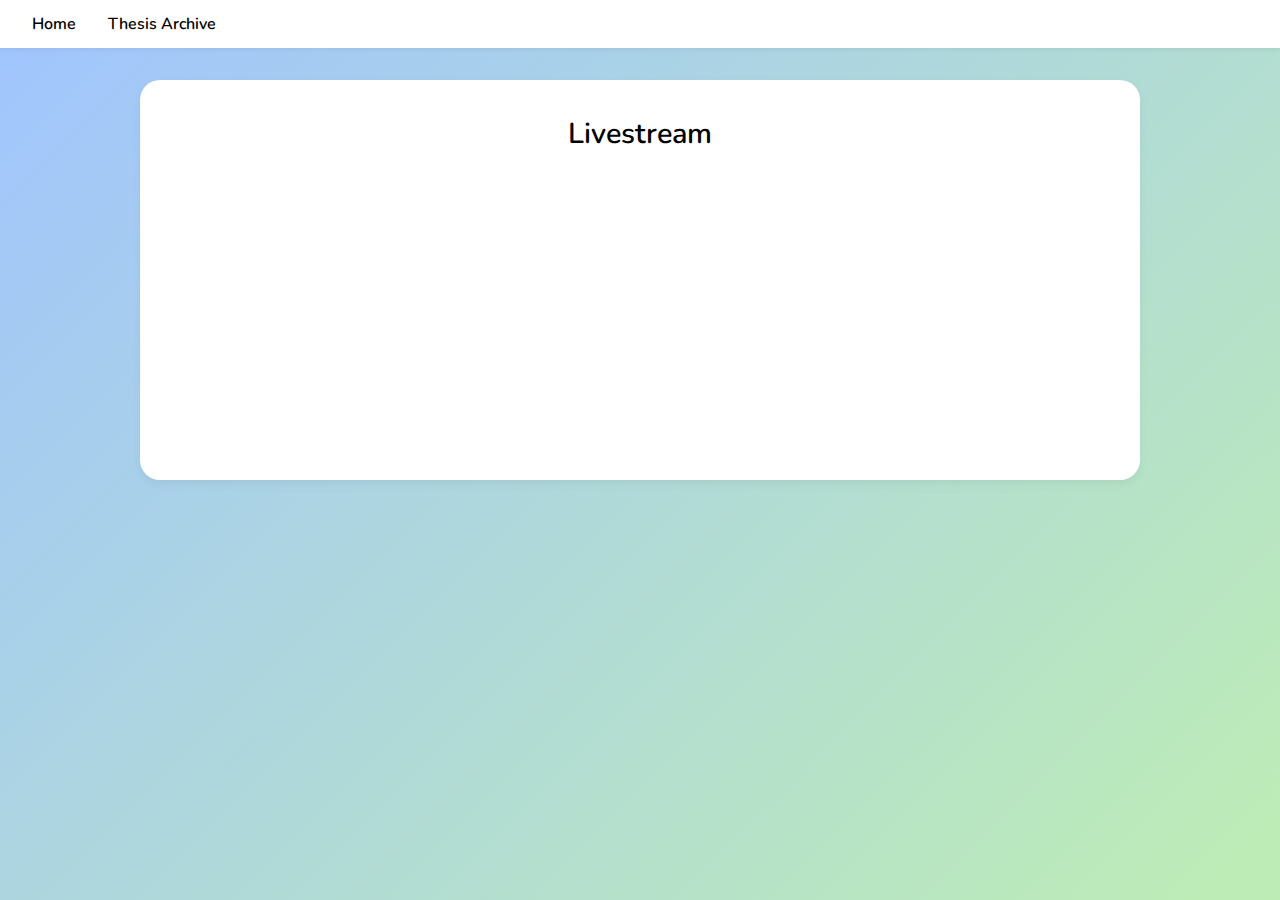
<file: livestream.html>
<!DOCTYPE html>
<html lang="en">
<head>
  <meta charset="UTF-8">
  <meta name="viewport" content="width=device-width, initial-scale=1.0">
  <title>Livestream</title>
  <link href="https://fonts.googleapis.com/css2?family=Inter:wght@300;400;500;600;700&display=swap" rel="stylesheet">
  <link href="https://fonts.googleapis.com/css2?family=Nunito:wght@300;400;600;700&display=swap" rel="stylesheet">
  <style>
    :root {
      /* Pastel Palette */
      --primary: #A0C4FF; /* Soft Blue */
      --primary-light: #EAF2FF; /* Lighter Blue */
      --secondary: #F1F1F1; /* Light Gray */
      --text: #000000; /* Dark Gray -> Black for High Contrast */
      --text-light: #333333; /* Medium Gray -> Darker Gray for High Contrast */
      --break: #FFADAD; /* Soft Red */
      --break-light: #FFE5E5; /* Lighter Red */
      --border: #EAEAEA; /* Very Light Gray */
      --white: #FFFFFF;
      --bg-body: #FDFDFF; /* Very Light Gray/Off-white */
      --banner-text: #000000; /* Muted brown -> Black for High Contrast */
      --border-radius-large: 20px; /* Super round corners */
    }
    
    * {
      margin: 0;
      padding: 0;
      box-sizing: border-box;
    }
    
    body {
      font-family: 'Nunito', 'Inter', -apple-system, BlinkMacSystemFont, sans-serif;
      color: var(--text);
      background: linear-gradient(135deg, 
        #A0C4FF, /* Soft Blue */
        #BDECB6, /* Light Green */
        #FFFDBB, /* Light Yellow */
        #FFDAC1, /* Peach */
        #FFADAD, /* Soft Red */
        #D7B0FF  /* Light Purple */
      );
      background-size: 600% 600%;
      animation: gradientBG 15s ease infinite;
      line-height: 1.5;
      padding: 0;
    }
    
    .site-banner {
      background-color: var(--white);
      color: var(--banner-text);
      padding: 1.5rem 1rem;
      text-align: center;
      font-size: 2.2rem;
      font-weight: 700;
      letter-spacing: 2px;
      font-family: 'Nunito', sans-serif;
      border-bottom: 1px solid var(--border);
    }

    .site-nav {
      background-color: var(--white);
      padding: 0.75rem 2rem;
      box-shadow: 0 2px 4px rgba(0, 0, 0, 0.05);
      display: flex;
      justify-content: flex-start;
      gap: 2rem;
      position: sticky;
      top: 0;
      z-index: 100;
    }

    .site-nav a {
      color: var(--text); 
      text-decoration: none;
      font-weight: 600;
      font-size: 1rem;
      transition: color 0.2s ease;
    }

    .site-nav a:hover {
      color: var(--text);
    }
    
    .container {
      max-width: 1000px;
      margin: 2rem auto 0;
      padding: 2rem;
      background-color: var(--white);
      border-radius: var(--border-radius-large); 
      box-shadow: 0 4px 10px rgba(0, 0, 0, 0.05); 
      min-height: 400px;
    }
    
    h1 {
      font-size: 1.8rem; 
      font-weight: 600;
      margin-bottom: 1.5rem;
      color: var(--text);
      text-align: center; 
    }
    
    @keyframes fadeIn {
      from {
        opacity: 0;
        transform: translateY(10px);
      }
      to {
        opacity: 1;
        transform: translateY(0);
      }
    }
    
    @keyframes gradientBG {
      0% { background-position: 0% 50%; }
      50% { background-position: 100% 50%; }
      100% { background-position: 0% 50%; }
    }

    @media (max-width: 768px) {
      .container {
        padding: 1rem;
      }
    }
  </style>
</head>
<body>
  
  <nav class="site-nav">
    <a href="/">Home</a>
    <a href="http://itp.nyu.edu/thesis/archive" target="_blank">Thesis Archive</a>
  </nav>

  <div class="container">
    <h1>Livestream</h1>
    <!-- Content for livestream page will go here -->
  </div>
  
  <script>
    document.addEventListener('DOMContentLoaded', function() {
      console.log("Livestream page loaded");
    });
  </script>
</body>
</html>
</file>
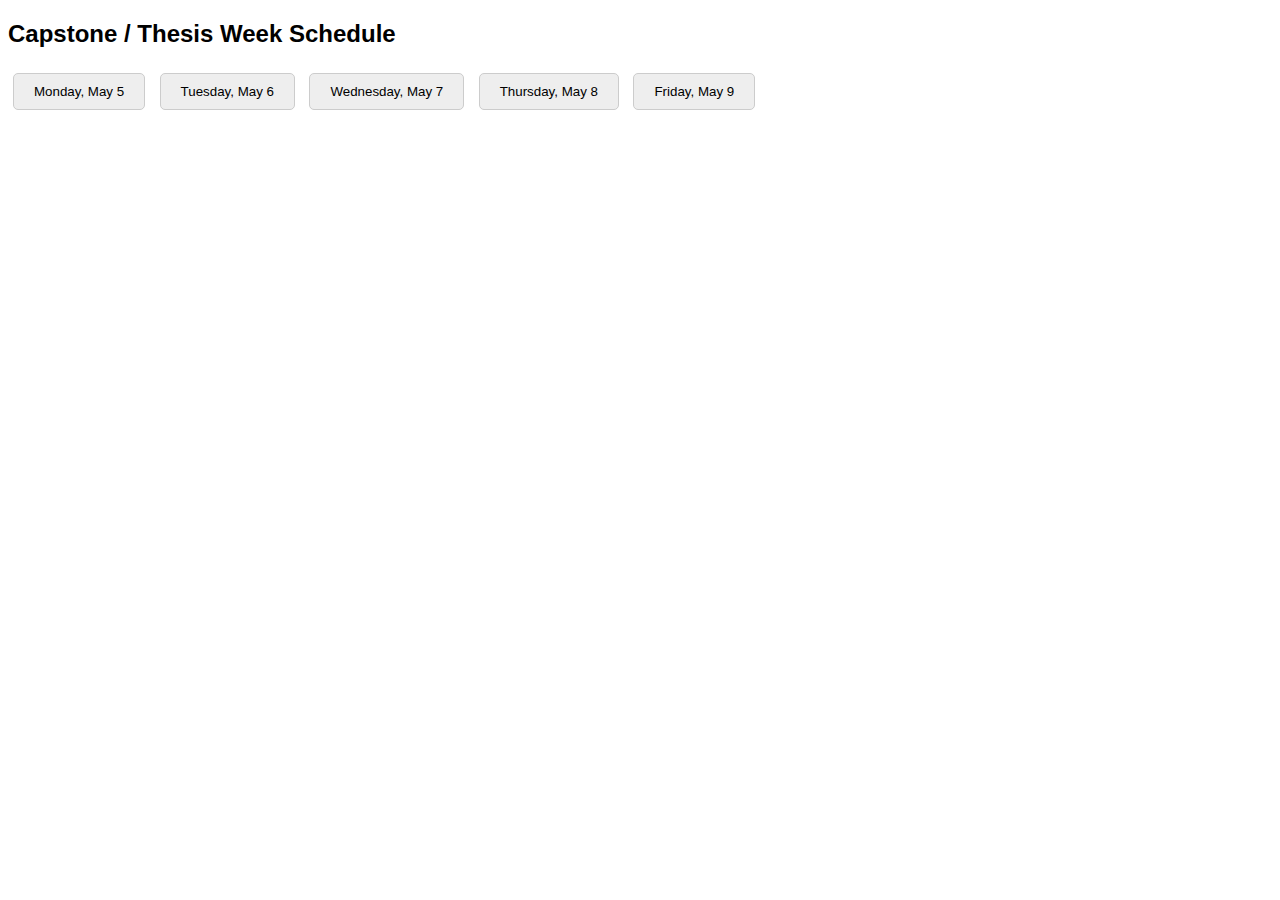
<file: test.html>
<!DOCTYPE html>
<html>
<head>
  <meta charset="UTF-8">
  <title>Capstone / Thesis Week Schedule</title>
  <style>
    body { font-family: sans-serif; }
    .day-button {
      margin: 5px;
      padding: 10px 20px;
      background-color: #eee;
      border: 1px solid #ccc;
      cursor: pointer;
      border-radius: 5px;
    }
    .day-button:hover { background-color: #ddd; }
    .schedule { display: none; margin-top: 20px; }
    .visible { display: block; }
    ul { list-style-type: none; padding: 0; }
    li { margin-bottom: 5px; }
  </style>
  <script>
    function showSchedule(dayId) {
      var schedules = document.getElementsByClassName('schedule');
      for (var i = 0; i < schedules.length; i++) {
        schedules[i].classList.remove('visible');
      }
      document.getElementById(dayId).classList.add('visible');
    }
  </script>
</head>
<body>
  <h2>Capstone / Thesis Week Schedule</h2>
  <div>
    <button class="day-button" onclick="showSchedule('Monday,_May_5')">Monday, May 5</button>
    <button class="day-button" onclick="showSchedule('Tuesday,_May_6')">Tuesday, May 6</button>
    <button class="day-button" onclick="showSchedule('Wednesday,_May_7')">Wednesday, May 7</button>
    <button class="day-button" onclick="showSchedule('Thursday,_May_8')">Thursday, May 8</button>
    <button class="day-button" onclick="showSchedule('Friday,_May_9')">Friday, May 9</button>

    <div id="Monday,_May_5" class="schedule">
      <h3>Monday, May 5</h3>
      <ul>
      </ul>
    </div>

    <div id="Tuesday,_May_6" class="schedule">
      <h3>Tuesday, May 6</h3>
      <ul>
      </ul>
    </div>

    <div id="Wednesday,_May_7" class="schedule">
      <h3>Wednesday, May 7</h3>
      <ul>
        <li>2 - 9:12:AM</li>
        <li>3 - 9:24:AM</li>
        <li>4 - 9:36:AM</li>
        <li>5 - 9:48:AM</li>
        <li>6 - 10:00:AM</li>
        <li>7 - 10:12:AM</li>
        <li>BREAK</li>
        <li>8 - 10:36:AM</li>
        <li>9 - 10:48:AM</li>
      </ul>
    </div>

    <div id="Thursday,_May_8" class="schedule">
      <h3>Thursday, May 8</h3>
      <ul>
        <li>1 - 9:00:AM</li>
        <li>2 - 9:12:AM</li>
        <li>3 - 9:24:AM</li>
        <li>4 - 9:36:AM</li>
        <li>5 - 9:48:AM</li>
        <li>6 - 10:00:AM</li>
        <li>7 - 10:12:AM</li>
        <li>BREAK</li>
        <li>8 - 10:36:AM</li>
        <li>9 - 10:48:AM</li>
      </ul>
    </div>

    <div id="Friday,_May_9" class="schedule">
      <h3>Friday, May 9</h3>
      <ul>
        <li>1 - 9:12:AM</li>
        <li>2 - 9:24:AM</li>
        <li>3 - 9:36:AM</li>
        <li>4 - 9:48:AM</li>
        <li>5 - 10:00:AM</li>
        <li>6 - 10:12:AM</li>
        <li>7 - 10:24:AM</li>
        <li>BREAK</li>
        <li>8 - 10:48:AM</li>
      </ul>
    </div>
  </div>
</body>
</html>
</file>
